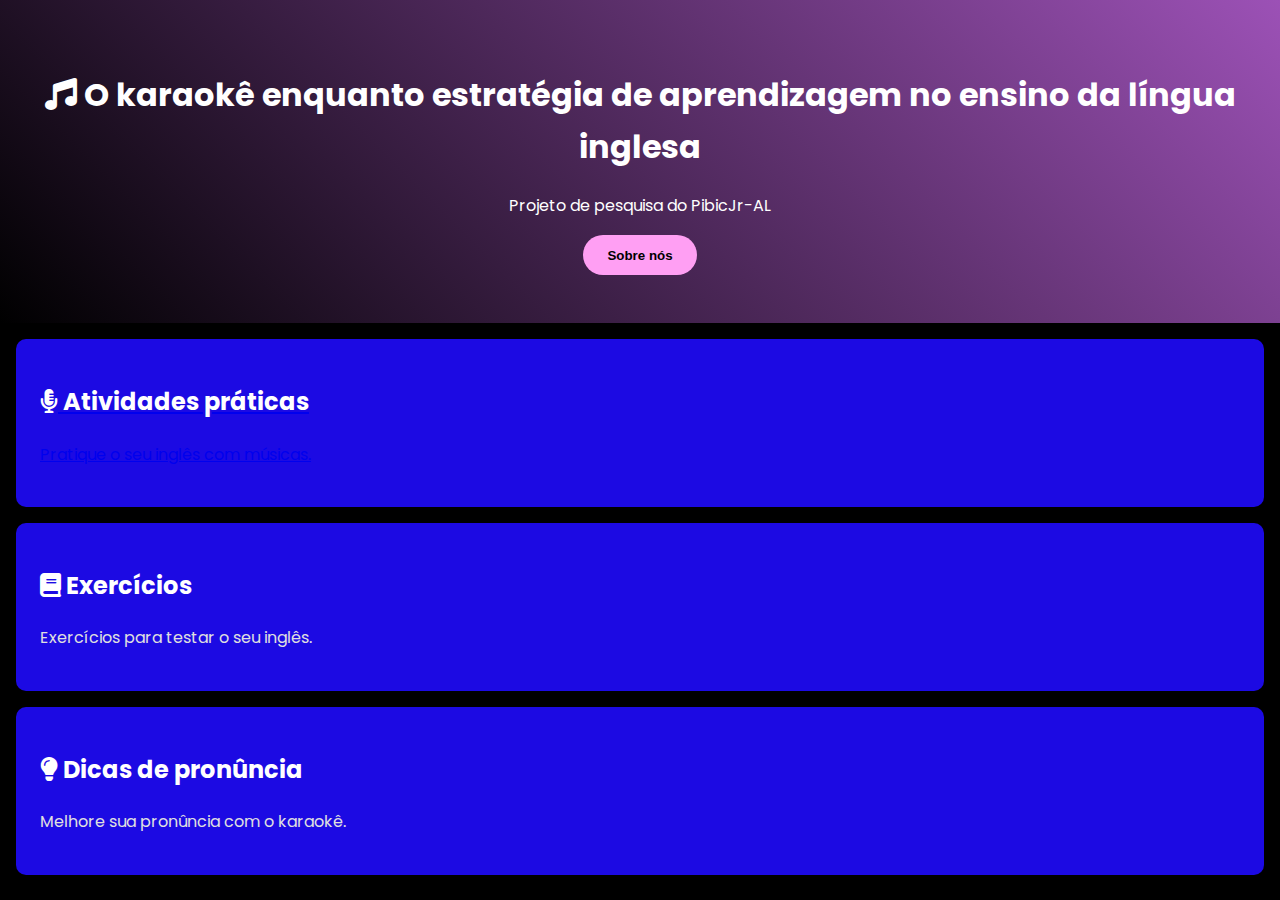
<file: site-ingles/inicio/index.html>
<!DOCTYPE html>
<html lang="pt-br">
<head>
  <meta charset="UTF-8">
  <meta name="viewport" content="width=device-width, initial-scale=1.0">
  <title>Início</title>
  <link rel="stylesheet" href="https://fonts.googleapis.com/css2?family=Poppins:wght@400;600;700&display=swap">
  <link rel="stylesheet" href="https://cdnjs.cloudflare.com/ajax/libs/font-awesome/6.0.0-beta3/css/all.min.css">
  <link rel="stylesheet" href="style.css">
</head>
<body>
  <header>
    <h1><i class="fas fa-music"></i> O karaokê enquanto estratégia de aprendizagem no ensino da língua inglesa</h1>
    <p>Projeto de pesquisa do PibicJr-AL</p>
    <a href="http://127.0.0.1:5500/site-ingles/sobrenos/sobrenos.html">
      <button>Sobre nós</button>
    </a>
  </header>

  <section class="destaque">
    <a href="http://127.0.0.1:5500/site-ingles/exercicios/exercicios.html">
      <div class="card">
        <h2><i class="fas fa-microphone-alt"></i> Atividades práticas</h2>
        <p>Pratique o seu inglês com músicas.</p>
      </div>
    </a>
    <div class="card">
      <h2><i class="fas fa-book"></i> Exercícios</h2>
      <p>Exercícios para testar o seu inglês.</p>
    </div>
    <div class="card">
      <h2><i class="fas fa-lightbulb"></i> Dicas de pronûncia</h2>
      <p>Melhore sua pronûncia com o karaokê.</p>
    </div>
  </section>
</body>
</html>
</file>
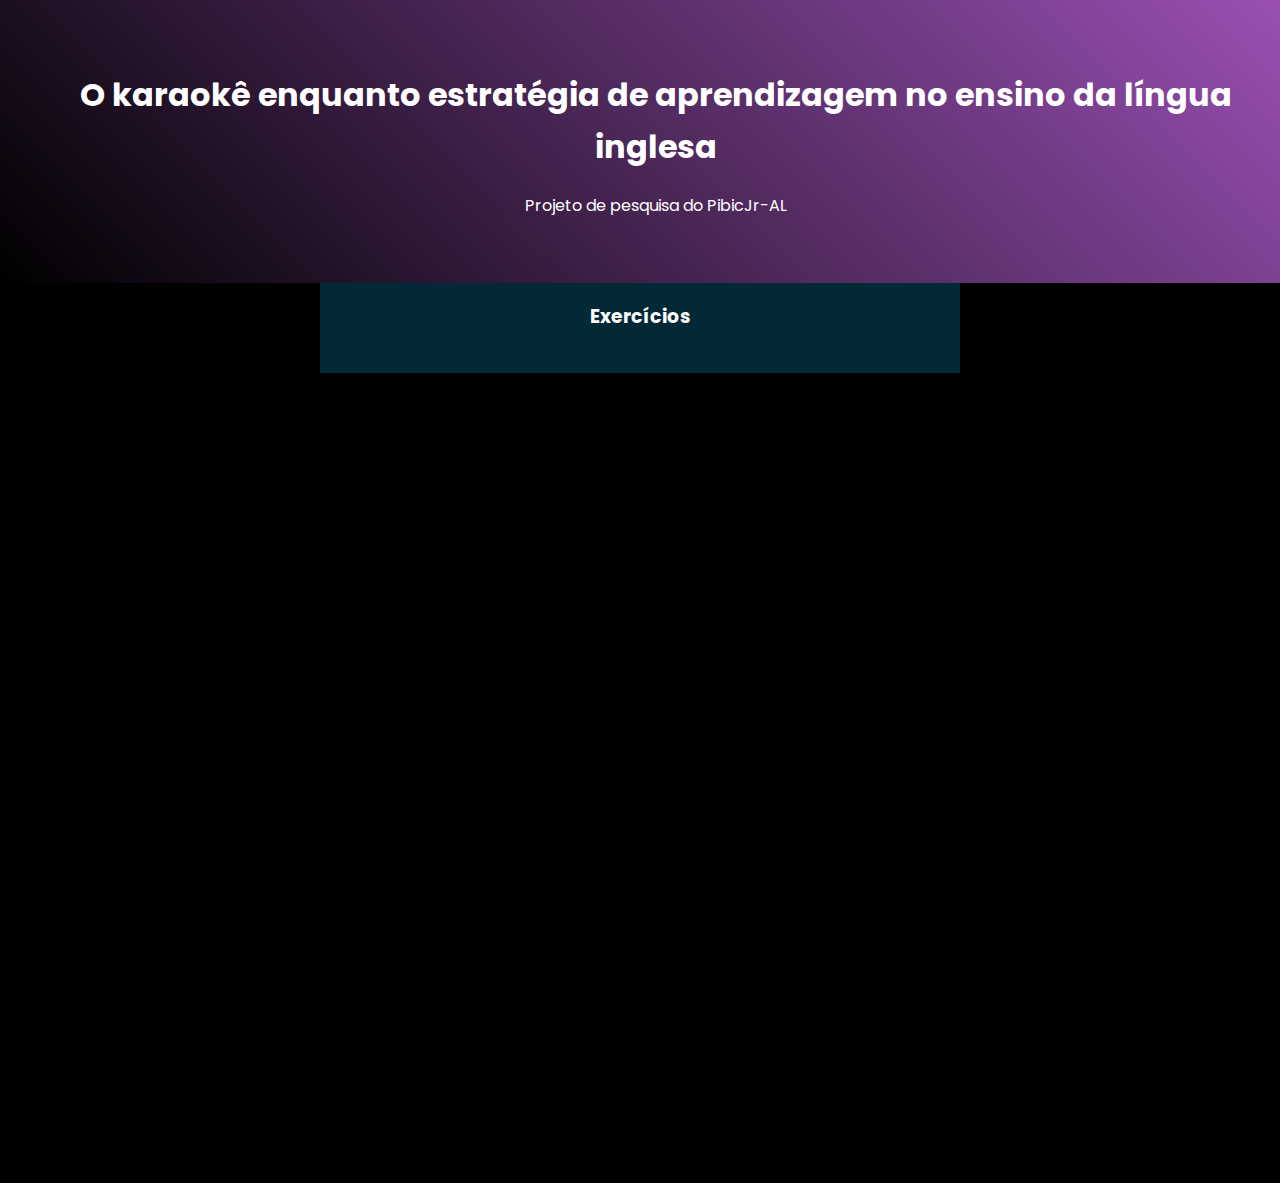
<file: site-ingles/exercicios/exercicios.html>
<!DOCTYPE html>
<html lang="en">
<head>
    <meta charset="UTF-8">
    <meta name="viewport" content="width=device-width, initial-scale=1.0">
    <title>Sobre nós</title>
    <link rel="stylesheet" href="https://fonts.googleapis.com/css2?family=Poppins:wght@400;600;700&display=swap">
    <link rel="stylesheet" href="https://cdnjs.cloudflare.com/ajax/libs/font-awesome/6.0.0-beta3/css/all.min.css">
    <link rel="stylesheet" href="exercicios.css">
</head>
<body>
    <header>
        <h1>O karaokê enquanto estratégia de aprendizagem no ensino da língua inglesa</h1>
        <p>Projeto de pesquisa do PibicJr-AL</p>
    </header>

    <div class="container">
        <div class="box">
            <h3>Exercícios</h3>
        </div>
    </div>
</body>
</html>
</file>
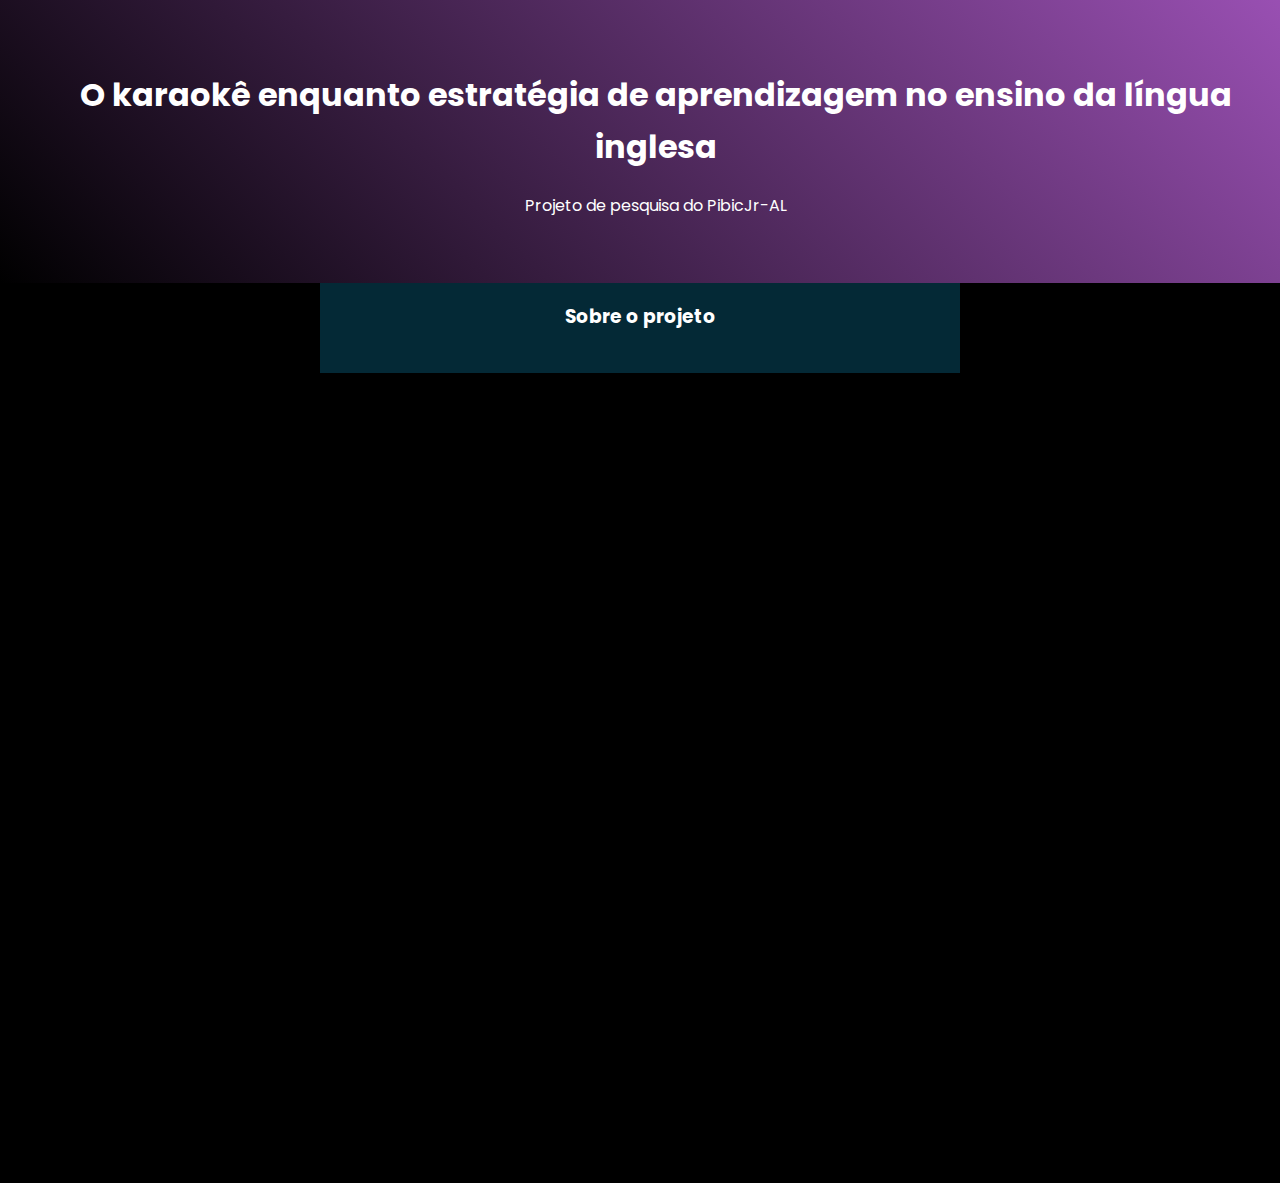
<file: site-ingles/sobrenos/sobrenos.html>
<!DOCTYPE html>
<html lang="en">
<head>
    <meta charset="UTF-8">
    <meta name="viewport" content="width=device-width, initial-scale=1.0">
    <title>Sobre nós</title>
    <link rel="stylesheet" href="https://fonts.googleapis.com/css2?family=Poppins:wght@400;600;700&display=swap">
    <link rel="stylesheet" href="https://cdnjs.cloudflare.com/ajax/libs/font-awesome/6.0.0-beta3/css/all.min.css">
    <link rel="stylesheet" href="sobrenos.css">
</head>
<body>
    <header>
        <h1>O karaokê enquanto estratégia de aprendizagem no ensino da língua inglesa</h1>
        <p>Projeto de pesquisa do PibicJr-AL</p>
    </header>

    <div class="container">
        <div class="box">
            <h3>Sobre o projeto</h3>
        </div>
    </div>
</body>
</html>
</file>
<file: site-ingles/inicio/style.css>
:root {
  --rosa-claro: #FF9FF3;
  --rosa-escuro: #F368E0;
  --azul-claro: #48DBFB;
  --azul-escuro: #1c0ae3;
  --roxo-vibrante: #9C51B6;
  --roxo-escuro: #5E3370;
  --preto: #000000; /* Fundo preto puro */
  --cinza-escuro: #1A1A1A; /* Para elementos secundários */
  --branco: #FFFFFF;
  --texto-cinza: #E0E0E0; /* Texto mais suave no preto */
}

body {
  font-family: 'Poppins', sans-serif;
  background-color: var(--preto);
  color: var(--texto-cinza); /* Texto claro para contraste */
  margin: 0;
  line-height: 1.6;
}

header {
  background: linear-gradient(90deg, var(--roxo-vibrante), var(--preto));
  color: var(--branco);
  padding: 3rem 1rem;
  text-align: center;
}

h1, h2, h3 {
  color: var(--branco); /* Títulos em branco para destacar */
}

.card {
  background-color: var(--cinza-escuro);
  border-radius: 10px;
  padding: 1.5rem;
  margin: 1rem;
  box-shadow: 0 4px 8px rgba(0, 0, 0, 0.3);
  transition: transform 0.3s;
}

button {
  background-color: var(--rosa-claro);
  color: var(--preto);
  font-weight: bold;
  border: none;
  padding: 0.8rem 1.5rem;
  border-radius: 50px;
  cursor: pointer;
}

button:hover {
  background-color: var(--rosa-escuro);
  transform: scale(2);
  transition: 1s;
}

h1, h2, h3 {
  font-family: 'Poppins', sans-serif;
  font-weight: 700;
}

p {
  font-family: 'Poppins', sans-serif;
  font-weight: 400;
}

.card {
  background-color: var(--azul-escuro);
  border-radius: 10px;
  padding: 1.5rem;
  margin: 1rem;
  box-shadow: 0 4px 8px rgba(0, 0, 0, 0.1);
  transition: transform 0.3s;
}

.card:hover {
  transform: translateY(-5px);
}

button {
  background-color: var(--rosa-claro);
  color: var(--preto);
  border: none;
  padding: 0.8rem 1.5rem;
  border-radius: 50px;
  font-weight: 600;
  cursor: pointer;
  transition: all 0.3s ease;
}

button:hover {
  background-color: var(--rosa-escuro);
  transform: scale(1.05);
  box-shadow: 0 5px 15px rgba(242, 104, 224, 0.4);
}

header {
  background: linear-gradient(45deg, var(--preto), var(--roxo-vibrante));
  text-align: center;
  padding: 3rem 1rem;
}

@media (max-width: 768px) {
  .destaque {
    flex-direction: column;
  }
  
  .card {
    width: 90%;
    margin: 1rem auto;
  }
}
</file>
<file: site-ingles/exercicios/exercicios.css>
:root {
  --rosa-claro: #FF9FF3;
  --rosa-escuro: #F368E0;
  --azul-claro: #48DBFB;
  --azul-escuro: #1c0ae3;
  --roxo-vibrante: #9C51B6;
  --roxo-escuro: #5E3370;
  --preto: #000000; /* Fundo preto puro */
  --cinza-escuro: #1A1A1A; /* Para elementos secundários */
  --branco: #FFFFFF;
  --texto-cinza: #E0E0E0; /* Texto mais suave no preto */
}

body {
  font-family: 'Poppins', sans-serif;
  background-color: var(--preto);
  color: var(--texto-cinza); /* Texto claro para contraste */
  margin: 0;
  line-height: 1.6;
}

header {
  background: linear-gradient(90deg, var(--roxo-vibrante), var(--preto));
  color: var(--branco);
  padding: 3rem 1rem;
  text-align: center;
}

h1, h2, h3 {
  color: var(--branco); /* Títulos em branco para destacar */
}

button {
  background-color: var(--rosa-claro);
  color: var(--preto);
  font-weight: bold;
  border: none;
  padding: 0.8rem 1.5rem;
  border-radius: 50px;
  cursor: pointer;
}

button:hover {
  background-color: var(--rosa-escuro);
  transform: scale(2);
  transition: 1s;
}

h1, h2, h3, h4, h5, h6 {
  font-family: 'Poppins', sans-serif;
  font-weight: 700;
}

p {
  font-family: 'Poppins', sans-serif;
  font-weight: 400;
}

button {
  background-color: var(--rosa-claro);
  color: var(--preto);
  border: none;
  padding: 0.8rem 1.5rem;
  border-radius: 50px;
  font-weight: 600;
  cursor: pointer;
  transition: all 0.3s ease;
}

button:hover {
  background-color: var(--rosa-escuro);
  transform: scale(1.05);
  box-shadow: 0 5px 15px rgba(242, 104, 224, 0.4);
}

header {
  background: linear-gradient(45deg, var(--preto), var(--roxo-vibrante));
  text-align: center;
  padding: 3rem 1rem;
  width: 100vw;
}

@media (max-width: 768px) {
  .destaque {
    flex-direction: column;
  }
  
  .card {
    width: 90%;
    margin: 1rem auto;
  }
}

.container{
    display: flex;
    height: 100vh;
    width: 100vw;
    justify-content: center;
}
.box{
    display: flex;
    height: 10vh;
    width: 50vw;
    justify-content: center;
    background-color: rgba(19, 182, 236, 0.229);
}
</file>
<file: site-ingles/sobrenos/sobrenos.css>
:root {
  --rosa-claro: #FF9FF3;
  --rosa-escuro: #F368E0;
  --azul-claro: #48DBFB;
  --azul-escuro: #1c0ae3;
  --roxo-vibrante: #9C51B6;
  --roxo-escuro: #5E3370;
  --preto: #000000; /* Fundo preto puro */
  --cinza-escuro: #1A1A1A; /* Para elementos secundários */
  --branco: #FFFFFF;
  --texto-cinza: #E0E0E0; /* Texto mais suave no preto */
}

body {
  font-family: 'Poppins', sans-serif;
  background-color: var(--preto);
  color: var(--texto-cinza); /* Texto claro para contraste */
  margin: 0;
  line-height: 1.6;
}

header {
  background: linear-gradient(90deg, var(--roxo-vibrante), var(--preto));
  color: var(--branco);
  padding: 3rem 1rem;
  text-align: center;
}

h1, h2, h3 {
  color: var(--branco); /* Títulos em branco para destacar */
}

button {
  background-color: var(--rosa-claro);
  color: var(--preto);
  font-weight: bold;
  border: none;
  padding: 0.8rem 1.5rem;
  border-radius: 50px;
  cursor: pointer;
}

button:hover {
  background-color: var(--rosa-escuro);
  transform: scale(2);
  transition: 1s;
}

h1, h2, h3, h4, h5, h6 {
  font-family: 'Poppins', sans-serif;
  font-weight: 700;
}

p {
  font-family: 'Poppins', sans-serif;
  font-weight: 400;
}

button {
  background-color: var(--rosa-claro);
  color: var(--preto);
  border: none;
  padding: 0.8rem 1.5rem;
  border-radius: 50px;
  font-weight: 600;
  cursor: pointer;
  transition: all 0.3s ease;
}

button:hover {
  background-color: var(--rosa-escuro);
  transform: scale(1.05);
  box-shadow: 0 5px 15px rgba(242, 104, 224, 0.4);
}

header {
  background: linear-gradient(45deg, var(--preto), var(--roxo-vibrante));
  text-align: center;
  padding: 3rem 1rem;
  width: 100vw;
}

@media (max-width: 768px) {
  .destaque {
    flex-direction: column;
  }
  
  .card {
    width: 90%;
    margin: 1rem auto;
  }
}

.container{
    display: flex;
    height: 100vh;
    width: 100vw;
    justify-content: center;
}
.box{
    display: flex;
    height: 10vh;
    width: 50vw;
    justify-content: center;
    background-color: rgba(19, 182, 236, 0.229);
}
</file>
